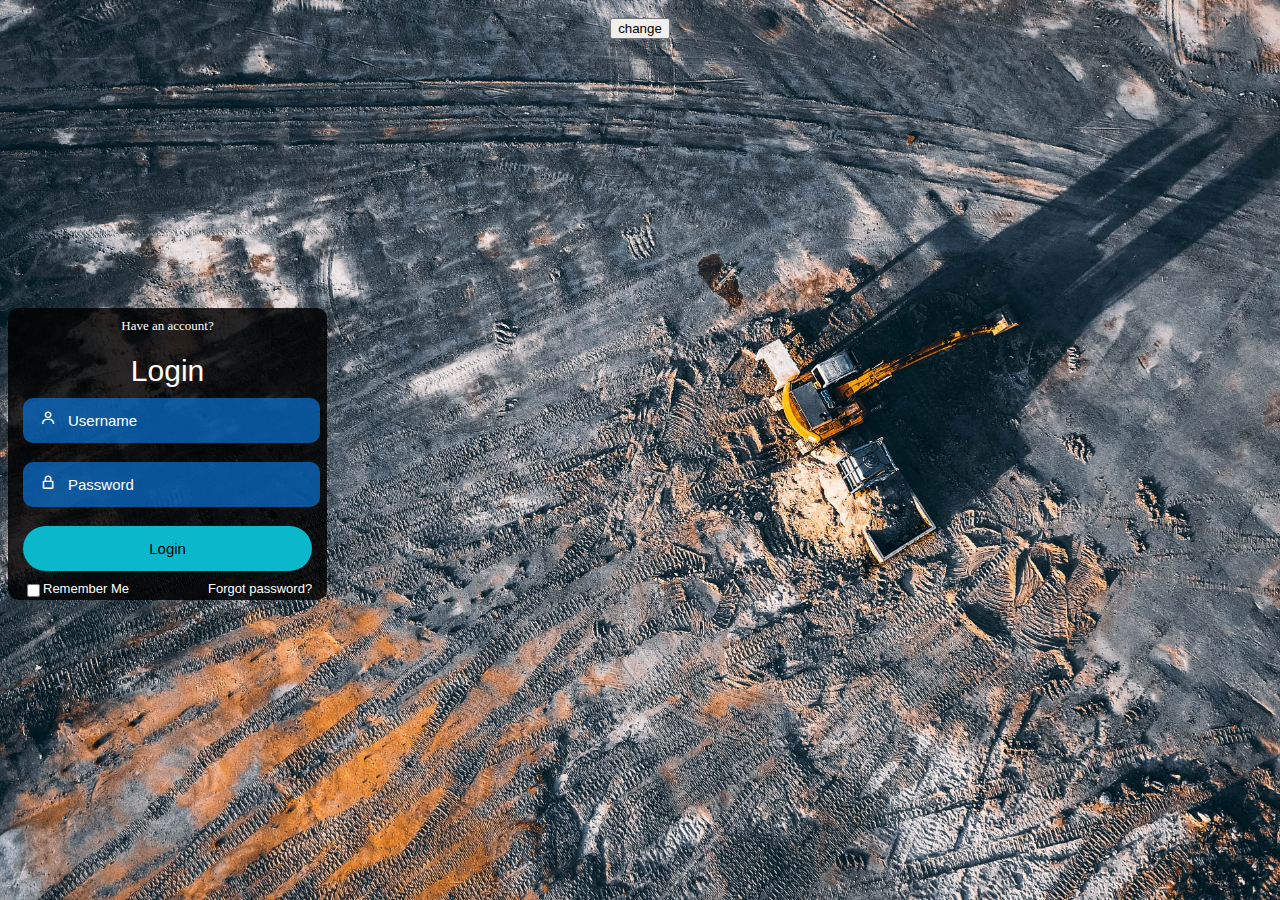
<file: index.html>
<!DOCTYPE html>
<html lang="en">
  <head>
    <meta charset="UTF-8" />
    <meta http-equiv="X-UA-Compatible" content="IE=edge" />
    <meta name="viewport" content="width=device-width, initial-scale=1.0" />
    <link rel="stylesheet" href="style.css" />
    <link
      href="https://unpkg.com/boxicons@2.1.4/css/boxicons.min.css"
      rel="stylesheet"
    />
    <title>LOGIN | Page</title>
  </head>
  <body>
    <span><button id="button-change" onclick="myFunction">change</button></span>
    <div class="box">
      <div class="container">
        <div class="top">
          <span id="span12">Have an account?</span>
          <header>Login</header>
        </div>
        <form action="connect.php" method="post">
          <div class="input-field">
            <input
              type="text"
              class="input"
              placeholder="Username"
              id=""
              name="Username"
            />
            <i class="bx bx-user"></i>
          </div>

          <div class="input-field">
            <input
              type="Password"
              class="input"
              placeholder="Password"
              id=""
              name="Password"
            />
            <i class="bx bx-lock-alt"></i>
          </div>

          <div class="input-field">
            <input type="submit" class="submit" value="Login" id="" />
          </div>
        </form>
        <div class="two-col">
          <div class="one">
            <input type="checkbox" name="" id="check" style="" />
            <label for="check"> Remember Me</label>
          </div>
          <div class="two">
            <label><a href="#">Forgot password?</a></label>
          </div>
        </div>
      </div>
    </div>
    <script></script>
  </body>
</html>
</file>
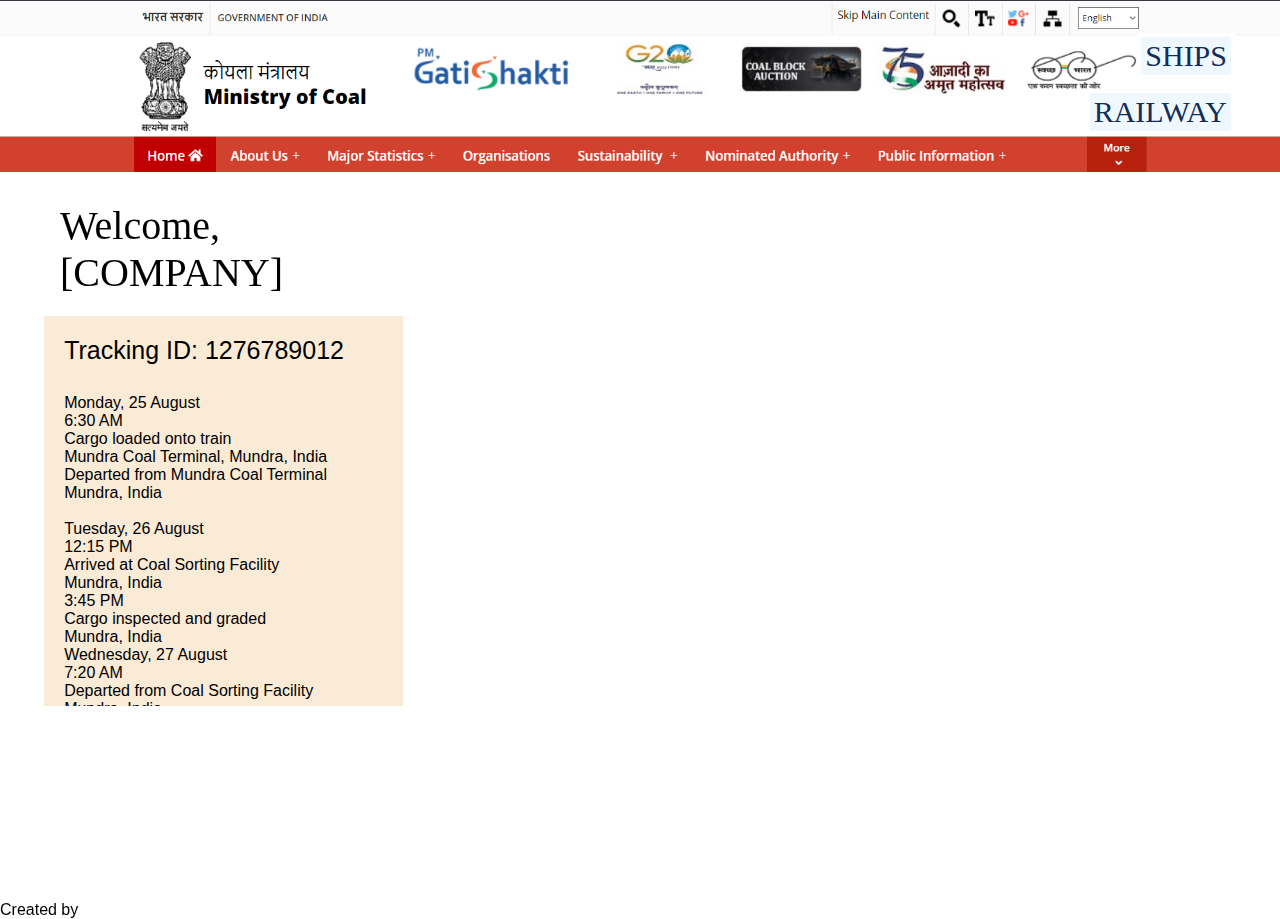
<file: src/login-hub.html>
<!DOCTYPE html>
<html lang="en">
  <head>
    <meta charset="UTF-8" />
    <meta name="viewport" content="width=device-width, initial-scale=1.0" />
    <title>Document</title>
    <link rel="stylesheet" type="text/css" href="style.css" />
  </head>
  <body>
    <div class="container">
      <div class="coal-image">
        <img src="/images/coal-header.png" />
      </div>
      <div class="path">
        <div class="login-company">Welcome, [COMPANY]</div>

        <div class="path-text">
          <span id="track-id">Tracking ID: 1276789012<br /><br /></span>

          Monday, 25 August<br />
          6:30 AM<br />
          Cargo loaded onto train<br />
          Mundra Coal Terminal, Mundra, India<br />
          Departed from Mundra Coal Terminal<br />
          Mundra, India<br />
          <br />
          Tuesday, 26 August<br />
          12:15 PM<br />
          Arrived at Coal Sorting Facility<br />
          Mundra, India<br />
          3:45 PM<br />
          Cargo inspected and graded<br />
          Mundra, India<br />
          Wednesday, 27 August<br />
          7:20 AM<br />
          Departed from Coal Sorting Facility<br />
          Mundra, India<br />
          9:35 AM<br />
          Cargo transferred to coal freighter<br />
          Mundra Port, India<br />
          <br />
          Thursday, 28 August<br />
          2:10 PM<br />
          Coal freighter departs Mundra Port<br />
          Mundra Port, India<br />
          <br />
          Sunday, 31 August<br />
          8:40 AM<br />
          Arrived at Colombo Port, Sri Lanka<br />
          Coal transshipment and quality check<br />
          Colombo Port, Sri Lanka<br />
          <br />
          Monday, 1 September<br />
          3:15 PM<br />
          Departed from Colombo Port<br />
          Coal freighter en route to Port Klang<br />
          <br />
          Wednesday, 3 September<br />
          10:25 AM<br />
          Coal freighter arrived at Port Klang, Malaysia<br />
          Unloading and distribution process begins<br />
          Port Klang, Malaysia<br />
          <br />
          Thursday, 4 September<br />
          11:55 AM<br />
          Coal cargo successfully delivered<br />
          Final destination: Port Klang, Malaysia<br />
        </div>
      </div>
      <div class="map">
        <div class="covering"></div>
        <div class="api-render">
          <script type="text/javascript">
            var width = "100%";
            var height = "540";
            var latitude = "10.00";
            var longitude = "78.40";
            var zoom = "8";
            var imo = "9246396";
            var show_track = "true";
          </script>
          <script
            type="text/javascript"
            src="https://www.vesselfinder.com/aismap.js"
          ></script>
        </div>
        <div class="navbar">
          <nav>
            <ul>
              <li>SHIPS</li>
              <li>RAILWAY</li>
            </ul>
          </nav>
        </div>
      </div>
    </div>
    <footer class="footer">Created by</footer>
  </body>
</html>
</file>
<file: style.css>
@import url("https://fonts.googleapis.com/css2?family=Nunito:wght@400;600;800&display=swap");
* {
  font-family: "Franklin Gothic Medium", "Arial Narrow", Arial, sans-serif;
}
#span12 {
  color: #fff;
  font-family: cursive;
}
body {
  background-image: url("1.jpg");
  background-size: cover;
  background-position: center;
  background-attachment: fixed;
  background-repeat: no-repeat;
}
.box {
  display: flex;
  justify-content: center;
  align-items: center;
  min-height: 90vh;
}
.container {
  margin-right: 25cm;
  width: 350px;
  display: flex;
  flex-direction: column;
  padding: 0 15px 0 15px;
  background-color: rgba(0, 0, 0, 0.834);
  border-radius: 10px;
}
span {
  color: #fff;
  font-family: "Lucida Sans", "Lucida Sans Regular", "Lucida Grande",
    "Lucida Sans Unicode", Geneva, Verdana, sans-serif;
  font-size: small;
  display: flex;
  justify-content: center;
  padding: 10px 0 10px 0;
}
header {
  color: #fff;
  font-size: 30px;
  display: flex;
  justify-content: center;
  padding: 10px 0 10px 0;
}

.input-field .input {
  height: 45px;
  width: 87%;
  border: none;
  border-radius: 10px;
  color: #fff;
  font-size: 15px;
  padding: 0 0 0 45px;
  background: rgba(10, 112, 208, 0.722);
  outline: none;
}
i {
  position: relative;
  top: -33px;
  left: 17px;
  color: #fff;
}
::-webkit-input-placeholder {
  color: #fff;
}
.submit {
  border: none;
  border-radius: 30px;
  font-size: 15px;
  height: 45px;
  outline: none;
  width: 100%;
  color: black;
  background: rgb(11, 184, 203);
  cursor: pointer;
  transition: 0.3s;
}
.submit:hover {
  box-shadow: 1px 5px 7px 1px rgba(0, 0, 0, 0.2);
}
.two-col {
  display: flex;
  flex-direction: row;
  justify-content: space-between;
  color: #fff;
  font-size: small;
  margin-top: 10px;
}
.one {
  display: flex;
}
label a {
  text-decoration: none;
  color: #ffffff;
}

form {
  width: 100%;
}
</file>
<file: src/style.css>
* {
  font-family: "Lucida Sans", "Lucida Sans Regular", "Lucida Grande",
    "Lucida Sans Unicode", Geneva, Verdana, sans-serif;
}

body {
  margin: 0px 0px;
  background-color: white;
}

.container {
  padding-bottom: 40px;
  display: grid;
  grid-template-columns: repeat(6, 1fr);
  grid-template-rows: repeat(5, 1fr);
  grid-column-gap: 0px;
  grid-row-gap: 0px;
  background-color: rgb(255, 255, 255);
}

.coal-image {
  grid-area: 1 / 1 / 2 / 7;
}

.coal-image > img {
  width: 100%;
  height: 100%;
}

.navbar {
  color: white;
  z-index: 1;
  position: relative;
  top: -200px;
  margin-bottom: -200px;
}

.navbar > nav > ul {
  list-style-type: none;
  display: flex;
  flex-direction: column;
  justify-content: flex-start;
  align-items: flex-end;
  padding-left: 20px;
}

.navbar > nav > ul > li {
  margin: 5px;
  font-family: Cambria, Cochin, Georgia, Times, "Times New Roman", serif;
  font-size: 30px;
  background-color: aliceblue;
  padding: 2px 4px;
  border: 4px solid white;
  cursor: pointer;
  color: #112d5a;
}

.navbar > nav > ul > li:hover {
  background-color: #112d5a;
  color: white;
  transition-duration: 300ms;
}

.path {
  margin: 10px 20px 20px 40px;
  grid-area: 2 / 1 / 6 / 3;
  display: flex;
  flex-direction: column;
  align-items: center;
}

.login-company {
  font-size: 40px;
  color: black;
  padding: 20px;
  font-family: Georgia, "Times New Roman", Times, serif;
  z-index: 1;
}

.path-text {
  background-color: antiquewhite;
  padding: 20px;
  overflow-y: scroll;
  height: 350px;
  font-family: "Segoe UI", Tahoma, Geneva, Verdana, sans-serif;
}

#track-id {
  font-size: 25px;
  font-weight: 500;
}

.map {
  display: flex;
  flex-direction: column;
  grid-area: 2 / 3 / 6 / 7;
  margin-top: 10px;
  margin-right: 40px;
}

.covering {
  z-index: 1;
  background-color: white;
  width: 100%;
  height: 30px;
}

.api-render {
  position: relative;
  top: -20px;
  z-index: 0;
}
</file>
